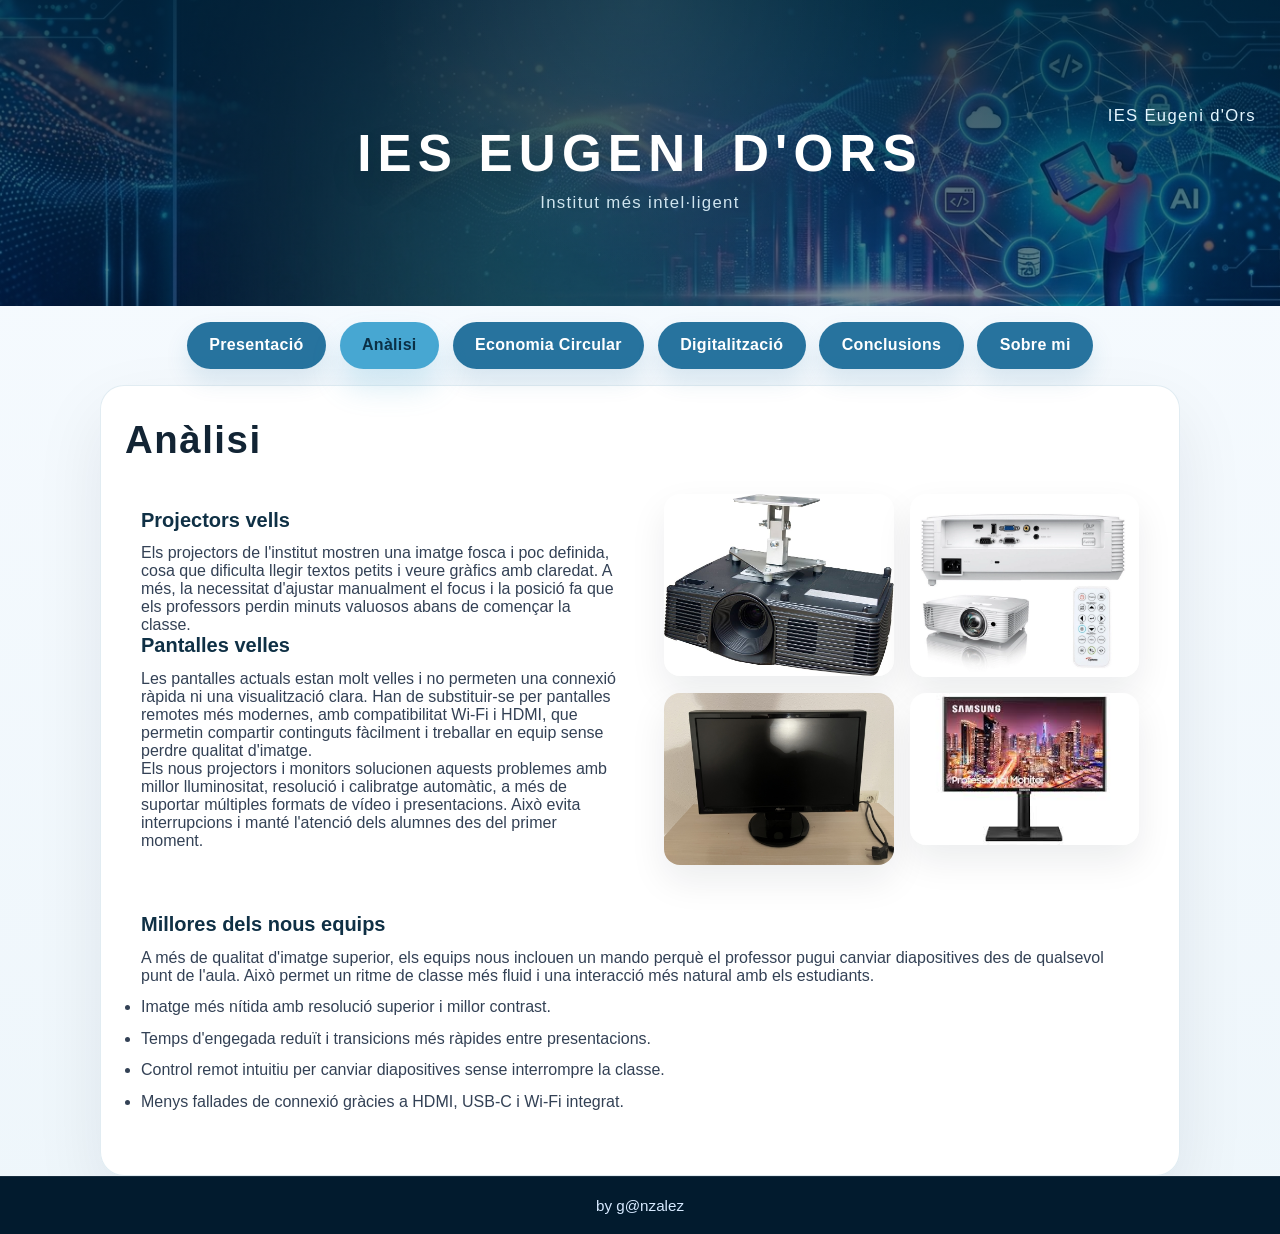
<file: analisi.html>
<!DOCTYPE html>
<html lang="ca">

<head>
	<title>IES Eugeni d'Ors - Institut més intel·ligent</title>
	<meta charset="utf-8">
	<meta name="viewport" content="width=device-width, initial-scale=1">
	<link href="css/estils.css" type="text/css" rel="stylesheet">
</head>

<body>

	<header>
			<h4><a href="https://ies-eugeni.cat/" target="_blank" rel="noopener noreferrer" title="Web oficial de l'IES Eugeni d'Ors">IES Eugeni d'Ors</a></h4>
			<h2>IES Eugeni d'Ors</h2>
			<p class="subtitle">Institut més intel·ligent</p>
</header>


	<section>

		<nav>
			<ul>
				<li><a href="index.html">Presentació</a></li>
				<li><a class="active" href="analisi.html">Anàlisi</a></li>
				<li><a href="economia-circular.html">Economia Circular</a></li>
				<li><a href="digitalitzacio.html">Digitalització</a></li>
				<li><a href="conclusions.html">Conclusions</a></li>
				<li><a href="sobre-mi.html">Sobre mi</a></li>
			</ul>
		</nav>

		<article>
			<h2>Anàlisi</h2>
			<div class="fila">
				<div class="columna">
					<h3>Projectors vells</h3>
					<p>Els projectors de l'institut mostren una imatge fosca i poc definida, cosa que dificulta llegir textos petits i veure gràfics amb claredat. A més, la necessitat d'ajustar manualment el focus i la posició fa que els professors perdin minuts valuosos abans de començar la classe.</p>
					<h3>Pantalles velles</h3>
					<p>Les pantalles actuals estan molt velles i no permeten una connexió ràpida ni una visualització clara. Han de substituir-se per pantalles remotes més modernes, amb compatibilitat Wi-Fi i HDMI, que permetin compartir continguts fàcilment i treballar en equip sense perdre qualitat d'imatge.</p>
					<p>Els nous projectors i monitors solucionen aquests problemes amb millor lluminositat, resolució i calibratge automàtic, a més de suportar múltiples formats de vídeo i presentacions. Això evita interrupcions i manté l'atenció dels alumnes des del primer moment.</p>
				</div>
				<div class="columna galeria-col">
					<div class="galeria">
						<img src="img/projectorvell.jpg" alt="Projector vell de l'aula">
						<img src="img/projectornou.webp" alt="Projector nou i modern">
						<img src="img/pantallavella.jpg" alt="Pantalla vella de l'aula">
						<img src="img/pantallanova.jpeg" alt="Pantalla nova i moderna">
					</div>
				</div>
				<div class="columna">
					<h3>Millores dels nous equips</h3>
					<p>A més de qualitat d'imatge superior, els equips nous inclouen un mando perquè el professor pugui canviar diapositives des de qualsevol punt de l'aula. Això permet un ritme de classe més fluid i una interacció més natural amb els estudiants.</p>
					<ul class="separat">
						<li>Imatge més nítida amb resolució superior i millor contrast.</li>
						<li>Temps d'engegada reduït i transicions més ràpides entre presentacions.</li>
						<li>Control remot intuitiu per canviar diapositives sense interrompre la classe.</li>
						<li>Menys fallades de connexió gràcies a HDMI, USB-C i Wi-Fi integrat.</li>
					</ul>
				</div>
			</div>

		</article>

	</section>

	<footer>
		<p>by g@nzalez</p>
	</footer>

</body>

</html>
</file>
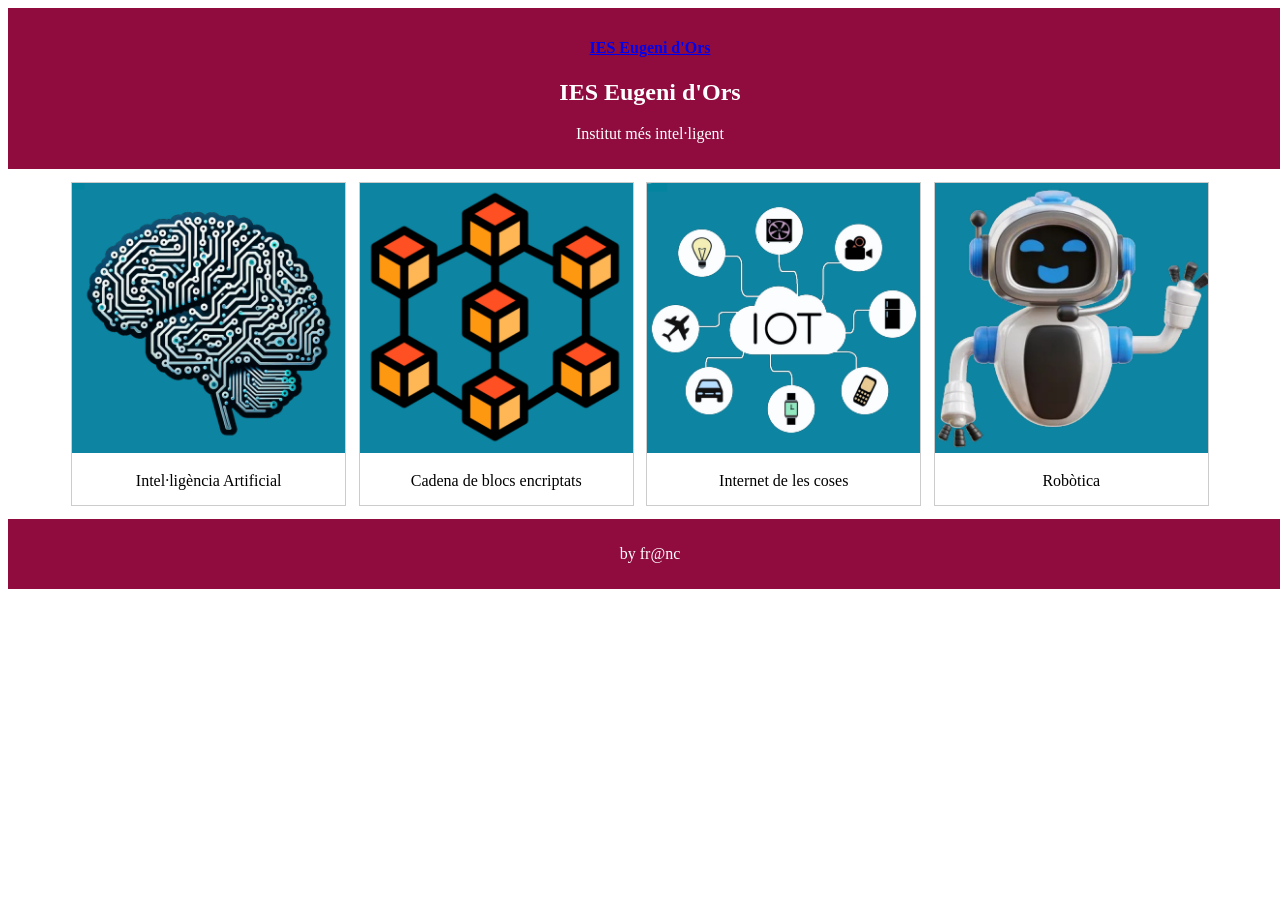
<file: galeria.html>
<!DOCTYPE html>
<html lang="ca">

<head>
	<title>Empresa</title>
	<meta charset="utf-8">
	<meta name="viewport" content="width=device-width, initial-scale=1">
	<link rel="stylesheet" href="css/galeria.css">
</head>

<body>
	<header>
			<h4><a href="https://ies-eugeni.cat/" target="_blank" rel="noopener noreferrer" title="Web oficial de l'IES Eugeni d'Ors">IES Eugeni d'Ors</a></h4>
			<h2>IES Eugeni d'Ors</h2>
			<p class="subtitle">Institut més intel·ligent</p>
</header>

	<div class="container">
		<div class="gallery">
			<a href="https://ca.wikipedia.org/wiki/Intel%C2%B7lig%C3%A8ncia_artificial" target="_blank">
				<img src="img/IA.png" alt="IA">
			</a>
			<div class="desc">Intel·ligència Artificial</div>
		</div>
		<div class="gallery">
			<a target="_blank" href="https://ca.wikipedia.org/wiki/Cadena_de_blocs">
				<img src="img/blockchain.png" alt="Blockchain">
			</a>
			<div class="desc">Cadena de blocs encriptats</div>
		</div>
		<div class="gallery">
			<a target="_blank" href="https://ca.wikipedia.org/wiki/Internet_de_les_coses">
				<img src="img/IOT.png" alt="IOT">
			</a>
			<div class="desc">Internet de les coses</div>
		</div>
		<div class="gallery">
			<a target="_blank" href="https://ca.wikipedia.org/wiki/Rob%C3%B2tica">
				<img src="img/Robotica.png" alt="Robotica">
			</a>
			<div class="desc">Robòtica</div>
		</div>
	</div>
	<footer>
		<p>by fr@nc</p>
	</footer>
</body>
</html>
</file>
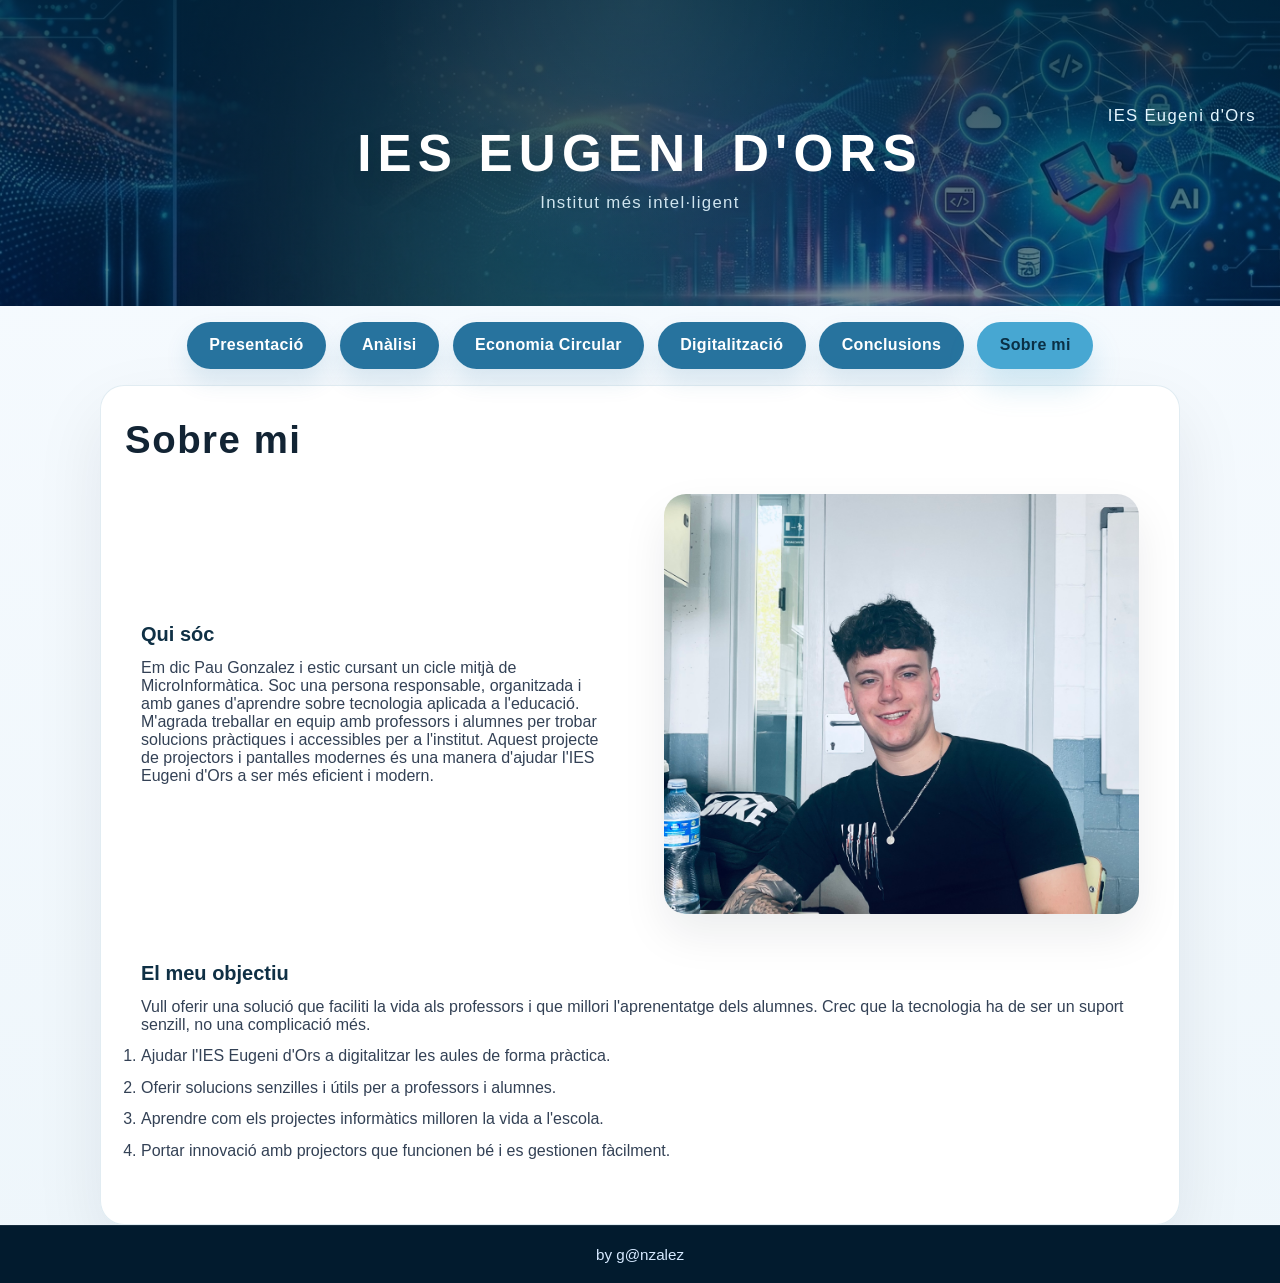
<file: sobre-mi.html>
<!DOCTYPE html>
<html lang="ca">

<head>
	<title>IES Eugeni d'Ors - Institut més intel·ligent</title>
	<meta charset="utf-8">
	<meta name="viewport" content="width=device-width, initial-scale=1">
	<link href="css/estils.css" type="text/css" rel="stylesheet">
</head>

<body>

	<header>
			<h4><a href="https://ies-eugeni.cat/" target="_blank" rel="noopener noreferrer" title="Web oficial de l'IES Eugeni d'Ors">IES Eugeni d'Ors</a></h4>
			<h2>IES Eugeni d'Ors</h2>
			<p class="subtitle">Institut més intel·ligent</p>
</header>


	<section>

		<nav>
			<ul>
				<li><a href="index.html">Presentació</a></li>
				<li><a href="analisi.html">Anàlisi</a></li>
				<li><a href="economia-circular.html">Economia Circular</a></li>
				<li><a href="digitalitzacio.html">Digitalització</a></li>
				<li><a href="conclusions.html">Conclusions</a></li>
				<li><a class="active" href="sobre-mi.html">Sobre mi</a></li>
			</ul>
		</nav>

		<article class="sobre-mi">
			<h2>Sobre mi</h2>
			<div class="fila">
				<div class="columna">
					<h3>Qui sóc</h3>
					<p>Em dic Pau Gonzalez i estic cursant un cicle mitjà de MicroInformàtica. Soc una persona responsable, organitzada i amb ganes d'aprendre sobre tecnologia aplicada a l'educació.</p>
					<p>M'agrada treballar en equip amb professors i alumnes per trobar solucions pràctiques i accessibles per a l'institut. Aquest projecte de projectors i pantalles modernes és una manera d'ajudar l'IES Eugeni d'Ors a ser més eficient i modern.</p>
				</div>
				<div class="columna">
					<img class="retrat" src="img/IMG_6282.jpeg" alt="Foto de Pau Gonzalez" />
				</div>
				<div class="columna">
					<h3>El meu objectiu</h3>
					<p>Vull oferir una solució que faciliti la vida als professors i que millori l'aprenentatge dels alumnes. Crec que la tecnologia ha de ser un suport senzill, no una complicació més.</p>
					<ol class="separat">
						<li>Ajudar l'IES Eugeni d'Ors a digitalitzar les aules de forma pràctica.</li>
						<li>Oferir solucions senzilles i útils per a professors i alumnes.</li>
						<li>Aprendre com els projectes informàtics milloren la vida a l'escola.</li>
						<li>Portar innovació amb projectors que funcionen bé i es gestionen fàcilment.</li>
					</ol>
				</div>
			</div>

		</article>

	</section>

	<footer>
		<p>by g@nzalez</p>
	</footer>

</body>

</html>
</file>
<file: css/estils.css>
:root {
  --bg: #eef6fb;
  --surface: rgba(255, 255, 255, 0.95);
  --surface-strong: #ffffff;
  --primary: #0b6191;
  --primary-soft: #47a7d2;
  --accent: #82d4f5;
  --text: #122434;
  --muted: #4f667a;
}

* {
  box-sizing: border-box;
  margin: 0;
  padding: 0;
}

html {
  scroll-behavior: smooth;
}

body {
  min-height: 100vh;
  font-family: "Inter", "Segoe UI", "Helvetica Neue", Arial, sans-serif;
  background: linear-gradient(180deg, #f7fbff 0%, #eef6fb 100%);
  color: var(--text);
}

img {
  display: block;
  max-width: 100%;
}

header {
  position: relative;
  min-height: 34vh;
  padding: 2.4rem 1.5rem;
  display: flex;
  flex-direction: column;
  justify-content: center;
  align-items: center;
  text-align: center;
  background: linear-gradient(180deg, rgba(1, 37, 56, 0.82), rgba(1, 37, 56, 0.55)), url("../img/1.png") center/cover no-repeat;
  color: #ffffff;
}

header::after {
  content: "";
  position: absolute;
  inset: 0;
  background: radial-gradient(circle at top, rgba(255, 255, 255, 0.08), transparent 38%);
  pointer-events: none;
}

header h4 {
  position: relative;
  z-index: 1;
  margin-top: 0.9rem;
  font-size: clamp(1rem, 1.3vw, 1.25rem);
  color: #d6efff;
  font-weight: 500;
  letter-spacing: 0.08em;
  text-shadow: 0 10px 20px rgba(0, 0, 0, 0.16);
  align-self: flex-end;
}

header h4 a {
  color: #e3f6ff;
  text-decoration: none;
}

header h2 {
  position: relative;
  z-index: 1;
  width: min(100%, 36rem);
  max-width: 100%;
  white-space: nowrap;
  font-size: clamp(2.4rem, 4vw, 4.4rem);
  letter-spacing: 0.12em;
  text-transform: uppercase;
  font-weight: 800;
  line-height: 1.08;
  margin: 0 auto;
  text-shadow: 0 16px 30px rgba(0, 0, 0, 0.18);
}

header .subtitle {
  position: relative;
  z-index: 1;
  margin-top: 0.65rem;
  font-size: clamp(1.05rem, 1.2vw, 1.35rem);
  color: rgba(227, 246, 255, 0.9);
  font-weight: 500;
  letter-spacing: 0.08em;
  text-transform: none;
  line-height: 1.4;
}

@media (max-width: 680px) {
  header h2 {
    white-space: normal;
  }
}

nav {
  padding: 1rem 1.5rem;
}

nav ul {
  display: flex;
  flex-wrap: wrap;
  justify-content: center;
  gap: 0.85rem;
  list-style: none;
  margin: 0;
  padding: 0;
}

nav ul li {
  width: auto;
}

nav ul li a {
  display: inline-flex;
  align-items: center;
  justify-content: center;
  padding: 0.9rem 1.4rem;
  border-radius: 999px;
  font-weight: 600;
  letter-spacing: 0.02em;
  color: #ffffff;
  background: rgba(11, 97, 145, 0.88);
  text-decoration: none;
  transition: transform 0.2s ease, background 0.2s ease, box-shadow 0.2s ease;
  box-shadow: 0 12px 25px rgba(11, 97, 145, 0.12);
}

nav ul li a.active {
  background: var(--primary-soft);
  color: #0b3045;
  box-shadow: 0 18px 30px rgba(71, 167, 210, 0.22);
}

nav ul li a:hover {
  transform: translateY(-1px);
  background: var(--primary);
}

article {
  max-width: 1080px;
  margin: 0 auto;
  padding: 2rem 1.5rem 3rem;
  background: transparent;
}

article > h2 {
  font-size: clamp(2.1rem, 3vw, 2.9rem);
  margin-bottom: 1rem;
  font-weight: 800;
  letter-spacing: 0.04em;
  color: var(--text);
}

article {
  background: var(--surface);
  border-radius: 24px;
  border: 1px solid rgba(11, 97, 145, 0.12);
  box-shadow: 0 28px 70px rgba(2, 24, 44, 0.08);
}

article h3 {
  font-size: 1.25rem;
  margin-bottom: 0.8rem;
  color: #0f3045;
}

article p,
article li {
  color: #334155;
}

article img {
  width: 100%;
  border-radius: 20px;
}

.fila {
  display: flex;
  flex-wrap: wrap;
  gap: 1rem;
  align-items: center;
}

article.sobre-mi .fila {
  align-items: center;
}

article.sobre-mi .columna:not(:nth-child(2)) {
  display: flex;
  flex-direction: column;
  justify-content: center;
}

article.sobre-mi .columna h3 {
  margin-top: 0;
}

.columna {
  flex: 1 1 28rem;
  padding: 1rem;
  min-width: 18rem;
}

.presentacio-wrap,
.columna img {
  overflow: hidden;
  border-radius: 22px;
  box-shadow: 0 20px 45px rgba(2, 24, 44, 0.08);
}

.presentacio-wrap {
  min-height: 340px;
  background: linear-gradient(180deg, rgba(255, 255, 255, 0.9), rgba(255, 255, 255, 0.72));
}

.presentacio-img {
  width: 100%;
  height: 100%;
  min-height: 320px;
  object-fit: cover;
  object-position: center;
  filter: saturate(1.03) contrast(1.02);
}

.retrat {
  width: 100%;
  max-height: 420px;
  min-height: 320px;
  object-fit: cover;
  border-radius: 16px;
  box-shadow: 0 16px 36px rgba(2, 24, 44, 0.08);
}

.galeria {
  display: grid;
  grid-template-columns: repeat(auto-fit, minmax(220px, 1fr));
  gap: 1rem;
}

.galeria img,
.retrat {
  border-radius: 16px;
  box-shadow: 0 16px 36px rgba(2, 24, 44, 0.08);
}

ol.separat li,
ul.separat li {
  margin-top: 0.85rem;
}

footer {
  background: #021b2e;
  color: #d6e9ff;
  text-align: center;
  padding: 1.25rem;
  font-size: 0.95rem;
  border-top: 1px solid rgba(255, 255, 255, 0.08);
}

fieldset {
  margin-top: 1rem;
  border: none;
  border-radius: 16px;
  padding: 1rem;
  box-shadow: 0 16px 32px rgba(1, 37, 56, 0.08);
  background: #ffffff;
}

@media (max-width: 900px) {
  .fila {
    flex-direction: column;
  }

  .columna {
    min-width: auto;
    padding: 0;
  }

  nav ul {
    gap: 0.65rem;
  }

  header h4 {
    align-self: center;
  }
}

@media (max-width: 600px) {
  header {
    padding: 1.5rem 1rem;
    min-height: 30vh;
  }

  header h2 {
    font-size: clamp(2.2rem, 8vw, 3.4rem);
  }

  header h4 {
    font-size: 1rem;
    margin-top: 0.65rem;
  }

  nav ul {
    flex-direction: column;
    gap: 0.7rem;
  }

  article {
    padding: 1.5rem 1rem 2rem;
    border-radius: 20px;
  }

  .columna {
    padding: 0.6rem 0;
  }
}
</file>
<file: css/galeria.css>
body {
	display: flex;
	flex-direction: column;
}
header,
footer {
	background-color: #900C3F;
	color: white;
	text-align: center;
	padding: 10px;
	margin: auto;
	width: 100%;
}
div.container {
	width: 90%;
	margin: 1%;
	margin-left: auto;
	margin-right: auto;
	flex: 1;/* Fa que el container ocupi l'espai restant i empenyi el footer cap avall */
	display: flex;
	flex-wrap: wrap;
	justify-content: space-between;	
}
div.gallery {
	border: 1px solid #ccc;
	width: 24%;
}
div.gallery:hover {
	border: 2px solid yellowgreen;
}
div.gallery img {
	width: 100%;
	height: auto;
}
div.desc {
	padding: 15px;
	text-align: center;
}
@media screen and (max-width: 600px) {
	div.gallery {
		width: 48%;
		margin: 0;
	}
}
</file>
